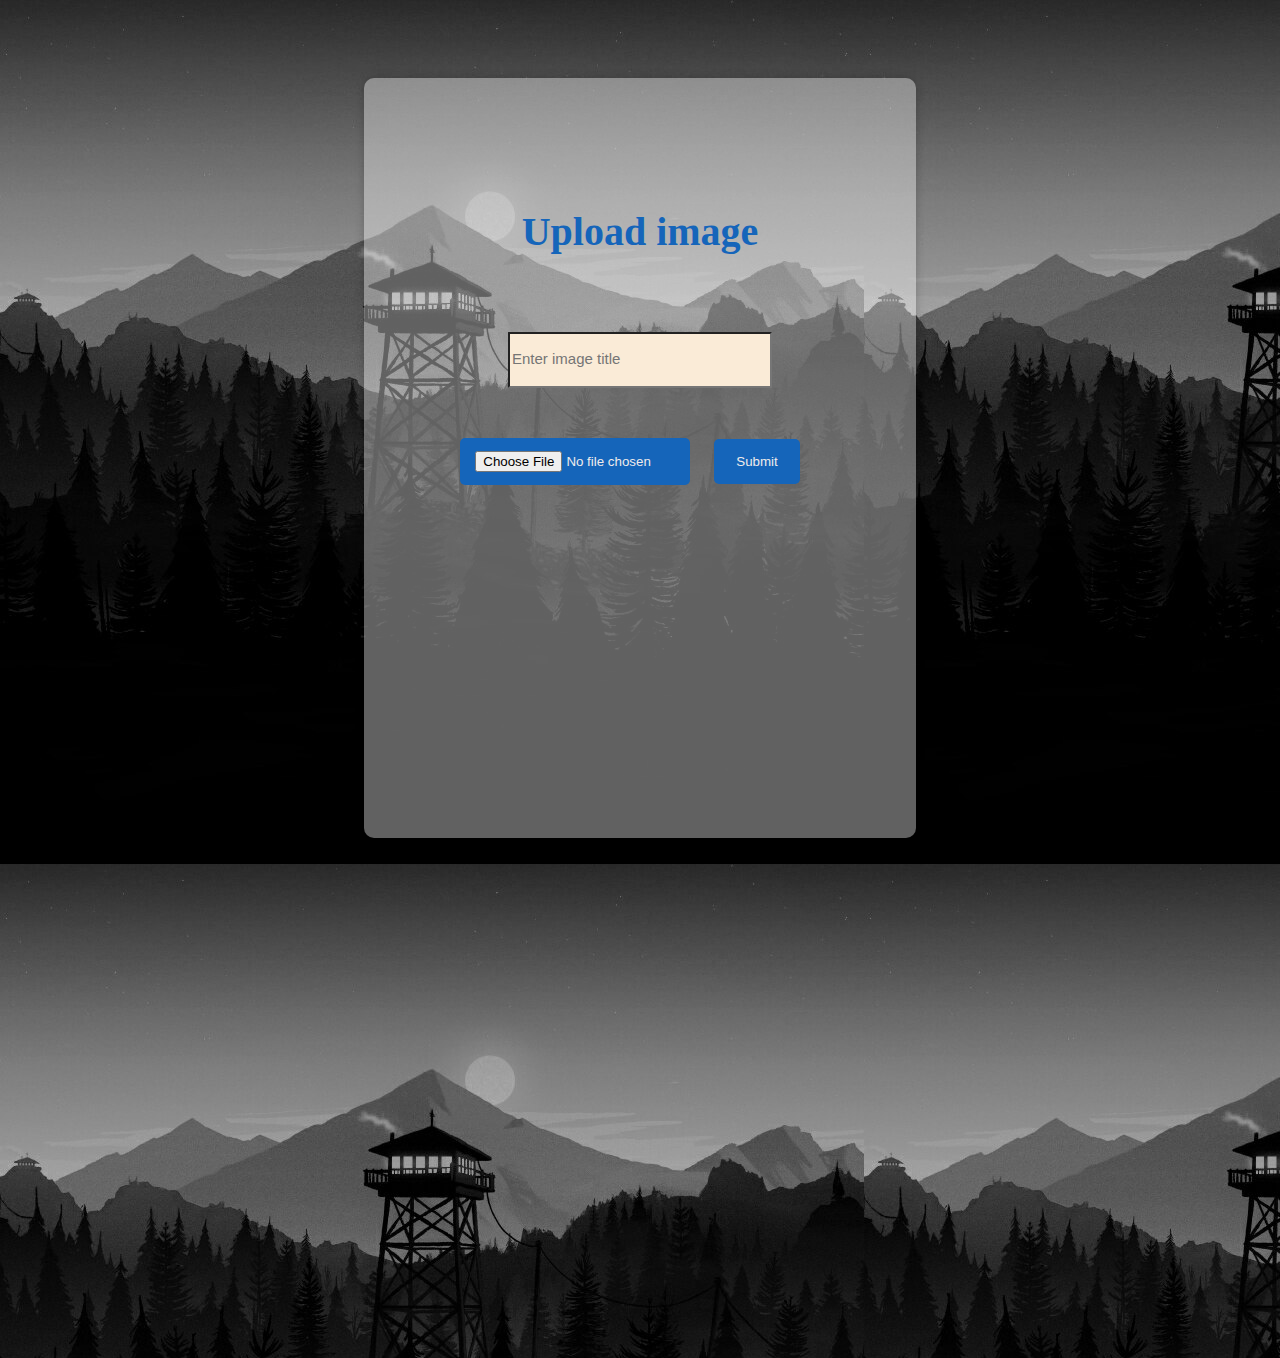
<file: ImageUploader/wwwroot/index.html>
﻿<!DOCTYPE html>
<html lang="en">
<head>
    <meta charset="UTF-8">
    <meta name="viewport" content="width=device-width, initial-scale=1.0">
    <title>Image Uploader</title>
    <link rel="stylesheet" href="style.css">
    <link rel="icon" href="icons8-image-48.png" type="image/x-icon">
</head>
<body>
    <div class="container">
        <div class="form-container">
            <form id="uploadForm" action="/upload" method="post" enctype="multipart/form-data">
                <h1>Upload image</h1>
                <input type="text" id="imgtitle" name="imgtitle" placeholder="Enter image title" required><br>
                <input type="file" name="imgToUpload" id="imgToUpload" class="file-input" accept=".jpg, .jpeg, .png, .gif" required>
                <button type="submit" class="submit-btn custom-file-input">Submit</button>
            </form>
        </div>
    </div>

 
</body>
</html>
</file>
<file: ImageUploader/wwwroot/style.css>
﻿body {
    background-image: url("download.jpeg");
}

.container {
    display: block;
    top: 50vh;
    left: 50%;
    height: 100vh;
    position: relative;
}

.form-container {
    background-color: rgba(255, 255, 255, 0.379); /* Semi-transparent white background */
    padding: 20px;
    width: 40vw;
    min-width: 230px;
    border-radius: 10px;
    box-shadow: 0 0 10px rgba(0, 0, 0, 0.2); /* Shadow effect */
    height: 80%;
    transform: translate(-50%, -50%);
    text-align: center;
    font-family: Cambria, Cochin, Georgia, Times, 'Times New Roman', serif;
}

h1 {
    color: #1565ba;
    margin-top: 110px;
    font-size: 40px;
}
/* Style for the file input */
input[type="file"] {
    display: inline-block;
    background-color: #1565ba;
    color: rgb(239, 235, 235);
    padding: 13px 15px;
    border-radius: 5px;
    cursor: pointer;
    margin-right: 20px;
    margin-top: 50px;
    width: 200px;
}

input[type="text"] {
    margin-top: 50px;
    width: 50%;
    min-width: 150px;
    height: 50px;
    border-radius: 1px;
    background-color: antiquewhite;
}

::placeholder {
    font-size: 15px;
}


.custom-file-input {
    display: inline-block;
    background-color: #1565ba;
    color: rgb(239, 235, 235);
    padding: 12px 22px;
    border-radius: 5px;
    cursor: pointer;
    margin-right: 20px;
    margin-top: 50px;
}

.submit-btn {
    padding-top: 15px;
    padding-bottom: 15px;
    border-style: none;
    margin-top: 10px;
}
</file>
